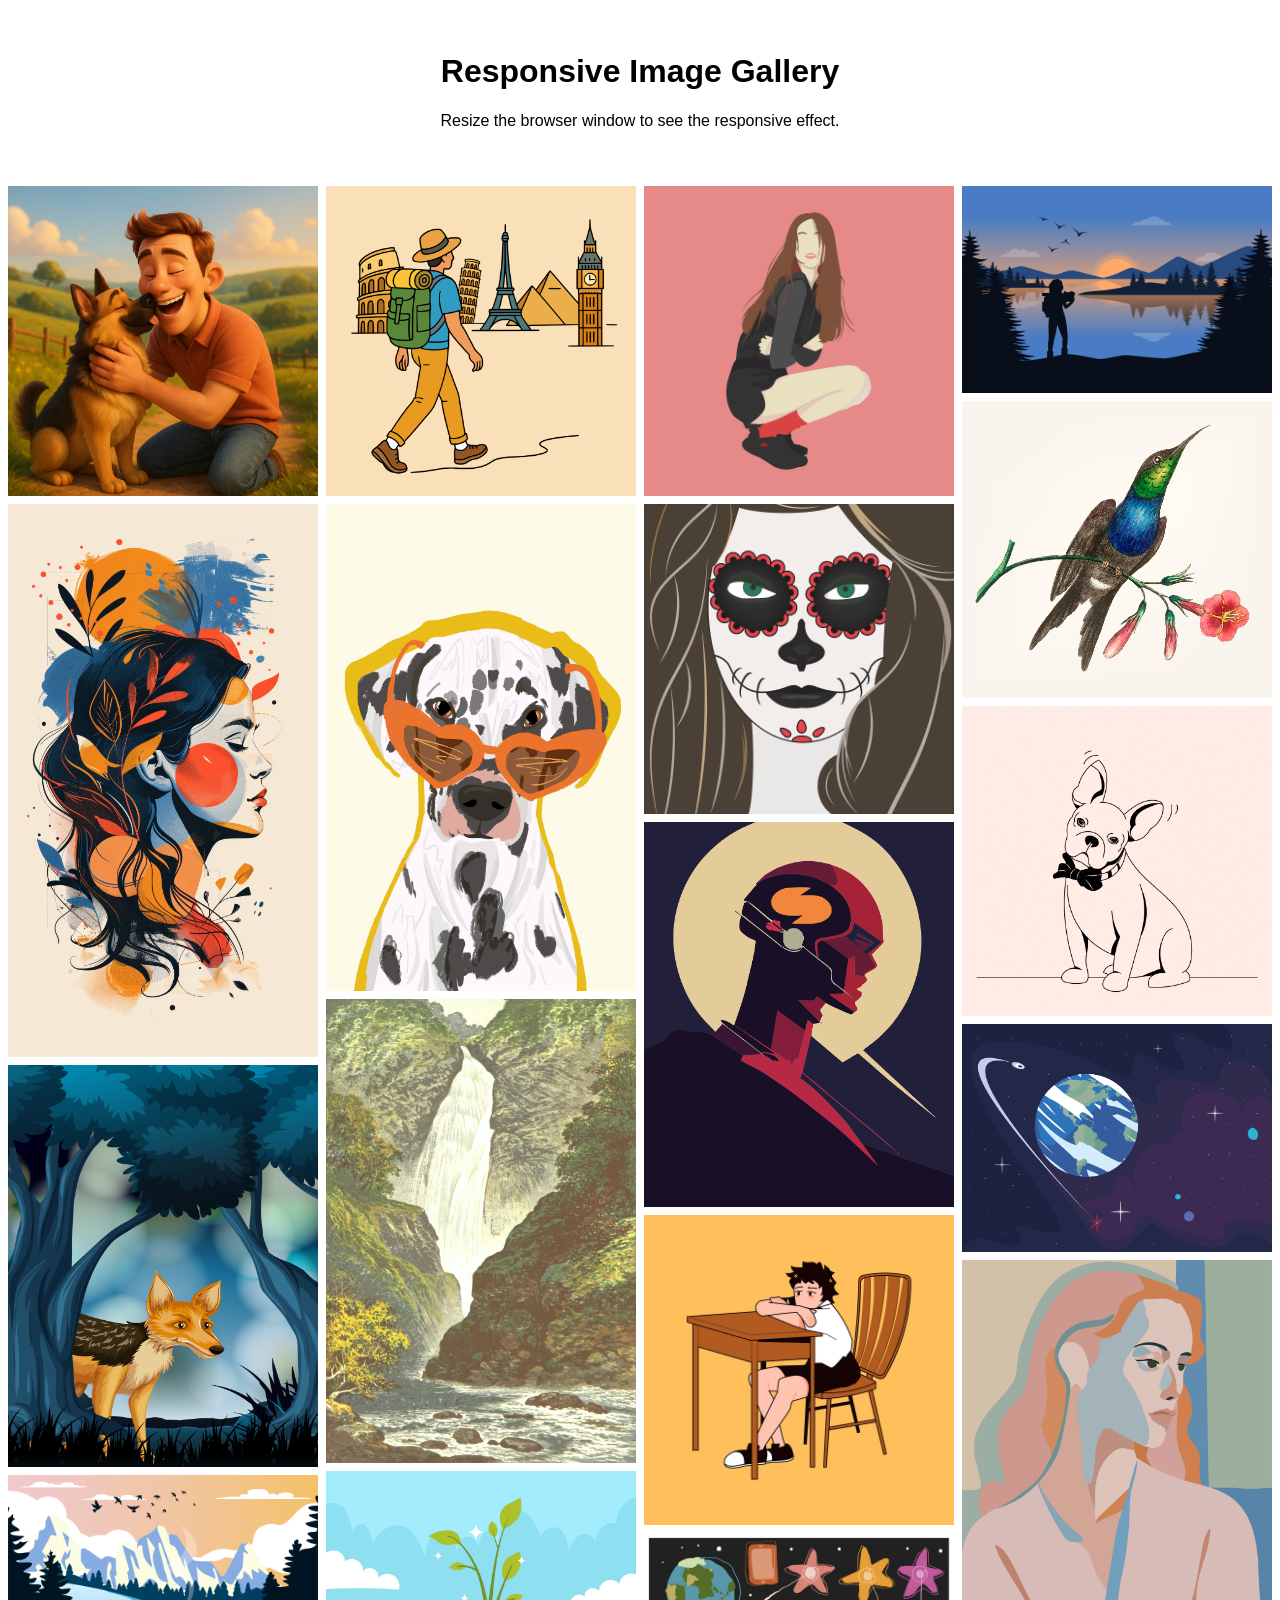
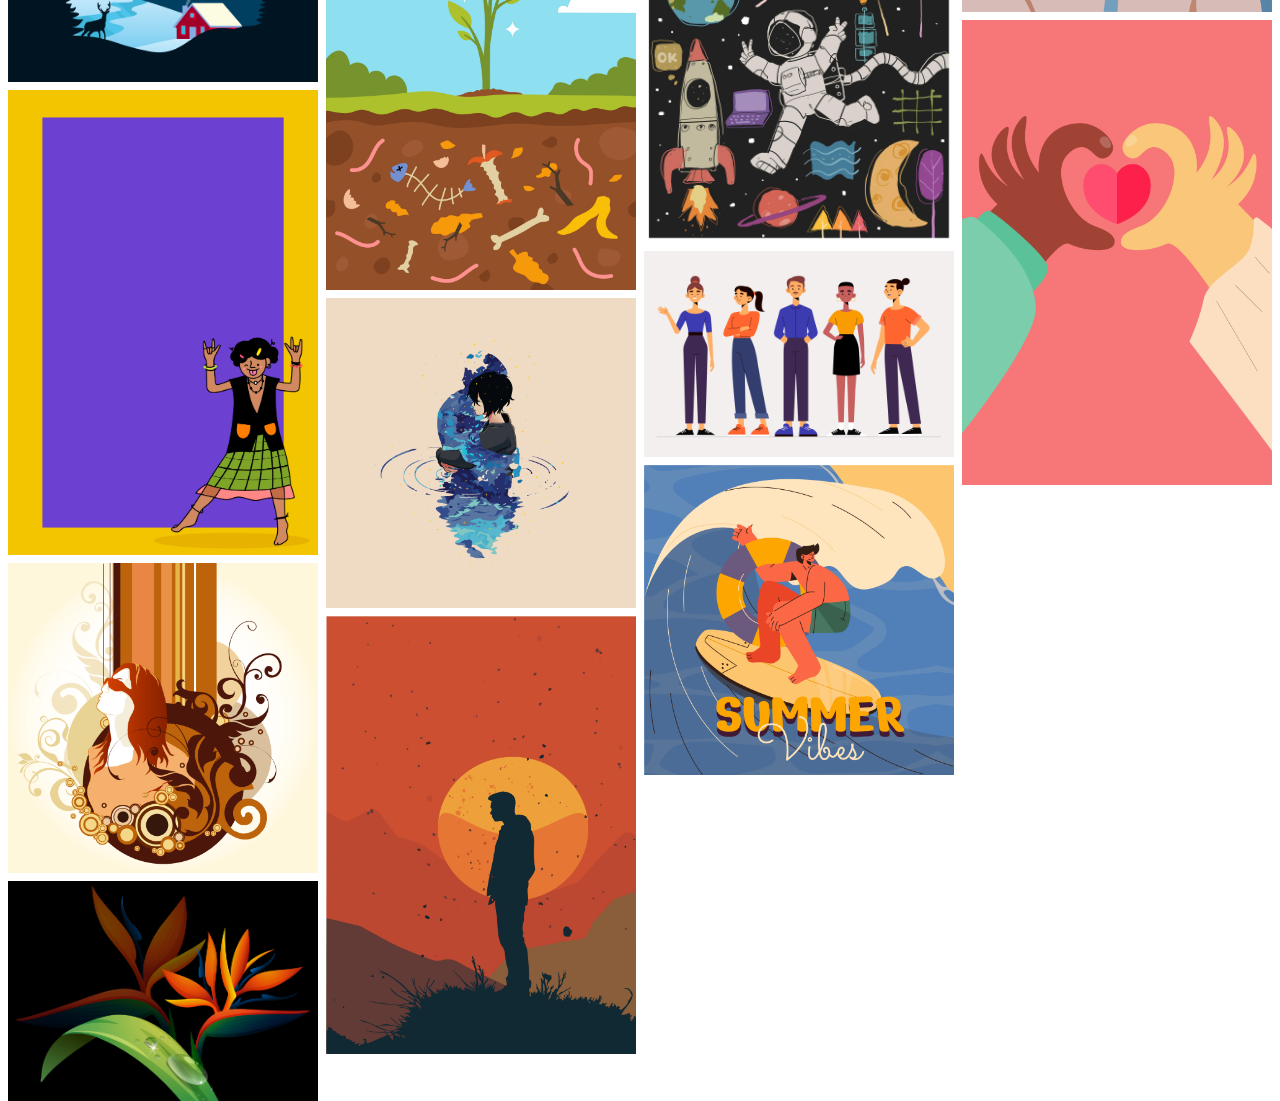
<file: CSS Flexbox/index.html>
<!DOCTYPE html>
<html lang="en">
  <head>
    <meta charset="UTF-8" />
    <meta name="viewport" content="width=device-width, initial-scale=1.0" />
    <link rel="stylesheet" href="./style.css" />
    <title>CSS Flexbox</title>
  </head>
  <body>
    <!-- <div class="flex-container">
      <div class="item1">1</div>
      <div class="item2">2</div>
      <div class="item3">3</div>
      <div class="item4">4</div>
      <div class="item5">5</div>
      <div class="item6">6</div>
      <div class="item7">7</div>
      <div class="item8">8</div>
      <div class="item9">9</div>
      <div class="item10">10</div>
      <div class="item11">11</div>
      <div class="item12">12</div>
    </div> -->


    <div class="header">
        <h1>Responsive Image Gallery</h1>
        <p>Resize the browser window to see the responsive effect.</p>
    </div>


    <div class="row">
        <div class="column">
            <img src="./images/i1 (1).png" >
            <img src="./images/i1 (2).jpg" >
            <img src="./images/i1 (3).jpg" >
            <img src="./images/i1 (4).jpg" >
            <img src="./images/i1 (5).jpg" >
            <img src="./images/i1 (6).jpg" >
            <img src="./images/i1 (7).jpg" >
        </div>
        
        <div class="column">
            <img src="./images/i2 (1).png" >
            <img src="./images/i2 (2).jpg" >
            <img src="./images/i2 (3).jpg" >
            <img src="./images/i2 (4).jpg" >
            <img src="./images/i2 (5).png" >
            <img src="./images/i2 (6).jpg" >
        </div>

        <div class="column">
            <img src="./images/i3 (1).png">
            <img src="./images/i3 (2).png">
            <img src="./images/i3 (3).png">
            <img src="./images/i3 (4).png">
            <img src="./images/i3 (5).jpg">
            <img src="./images/i3 (6).jpg">
            <img src="./images/i3 (7).jpg">
        </div>

        <div class="column">
            <img src="./images/i4 (1).jpg">
            <img src="./images/i4 (2).jpg">
            <img src="./images/i4 (3).jpg">
            <img src="./images/i4 (4).jpg">
            <img src="./images/i4 (5).jpg">
            <img src="./images/i4 (6).jpg">
        </div>
    </div>
  </body>
</html>
</file>
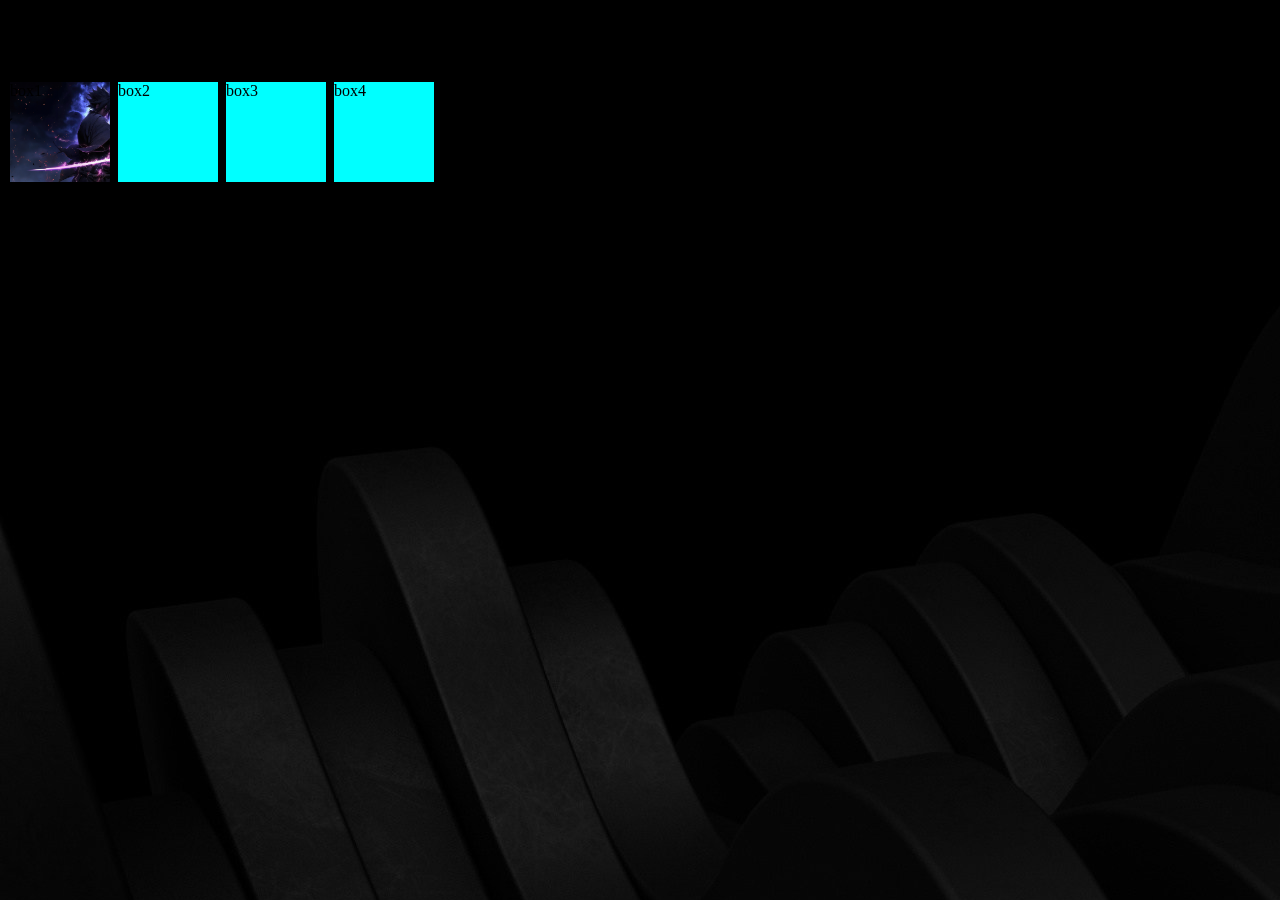
<file: csspractice3.html>
<!DOCTYPE html>
<html lang="en">
  <head>
    <meta charset="UTF-8" />
    <meta name="viewport" content="width=device-width, initial-scale=1.0" />
    <title>CSS Level-3</title>
    <link rel="stylesheet" href="/style3.css" />
  </head>
  <body>
    
    <h1>Position Playground</h1>
    <div id="box1">box1</div>
    <div id="box2">box2</div>
    <div id="box3">box3</div>
    <div id="box4">box4</div>
      </body>
</html>
</file>
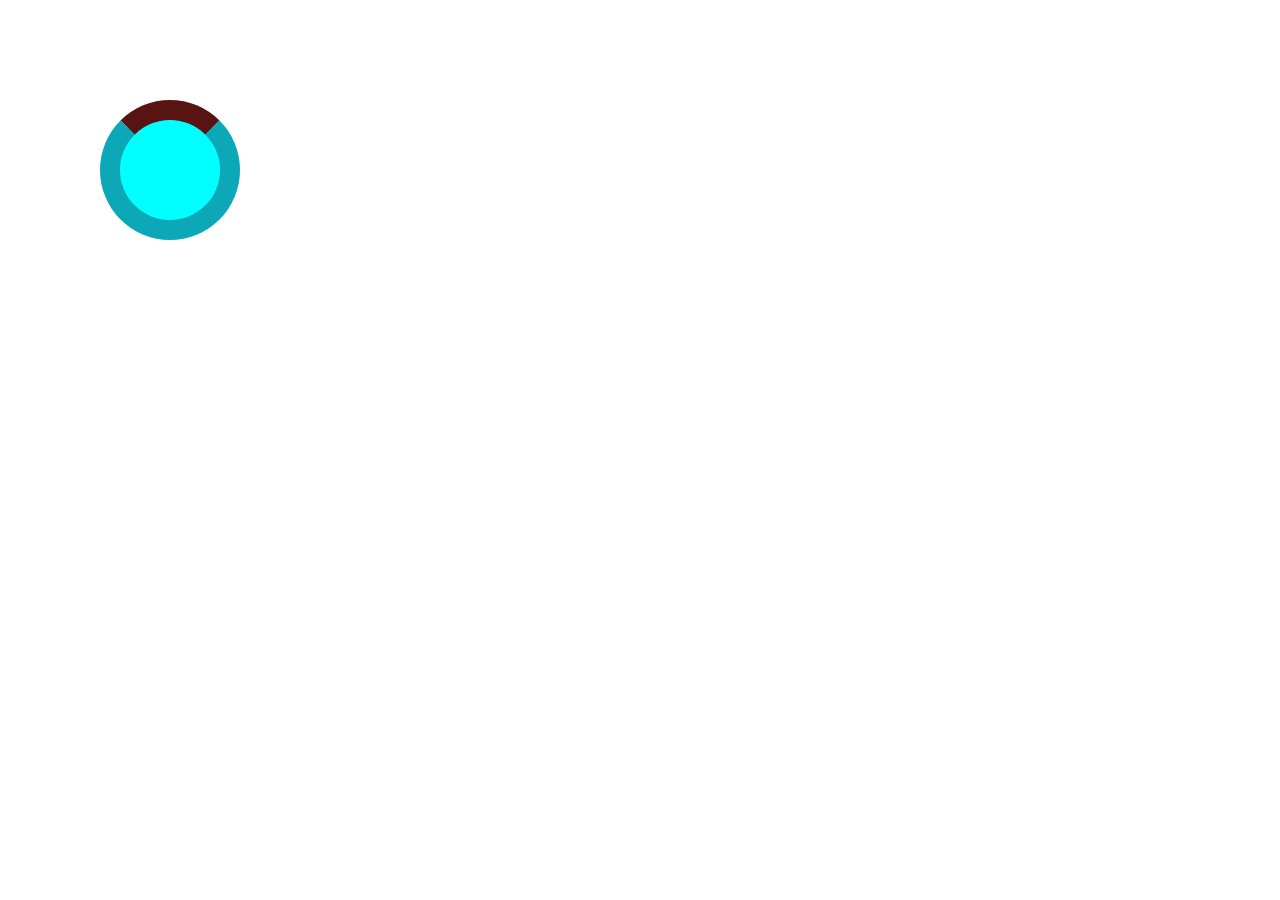
<file: csspractice5.html>
<!DOCTYPE html>
<html lang="en">
  <head>
    <meta charset="UTF-8" />
    <meta name="viewport" content="width=device-width, initial-scale=1.0" />
    <title>CSS Level-5</title>
    <link rel="stylesheet" href="/style5.css" />
  </head>
  <body>
    <div class="loader"></div>
  </body>
</html>
</file>
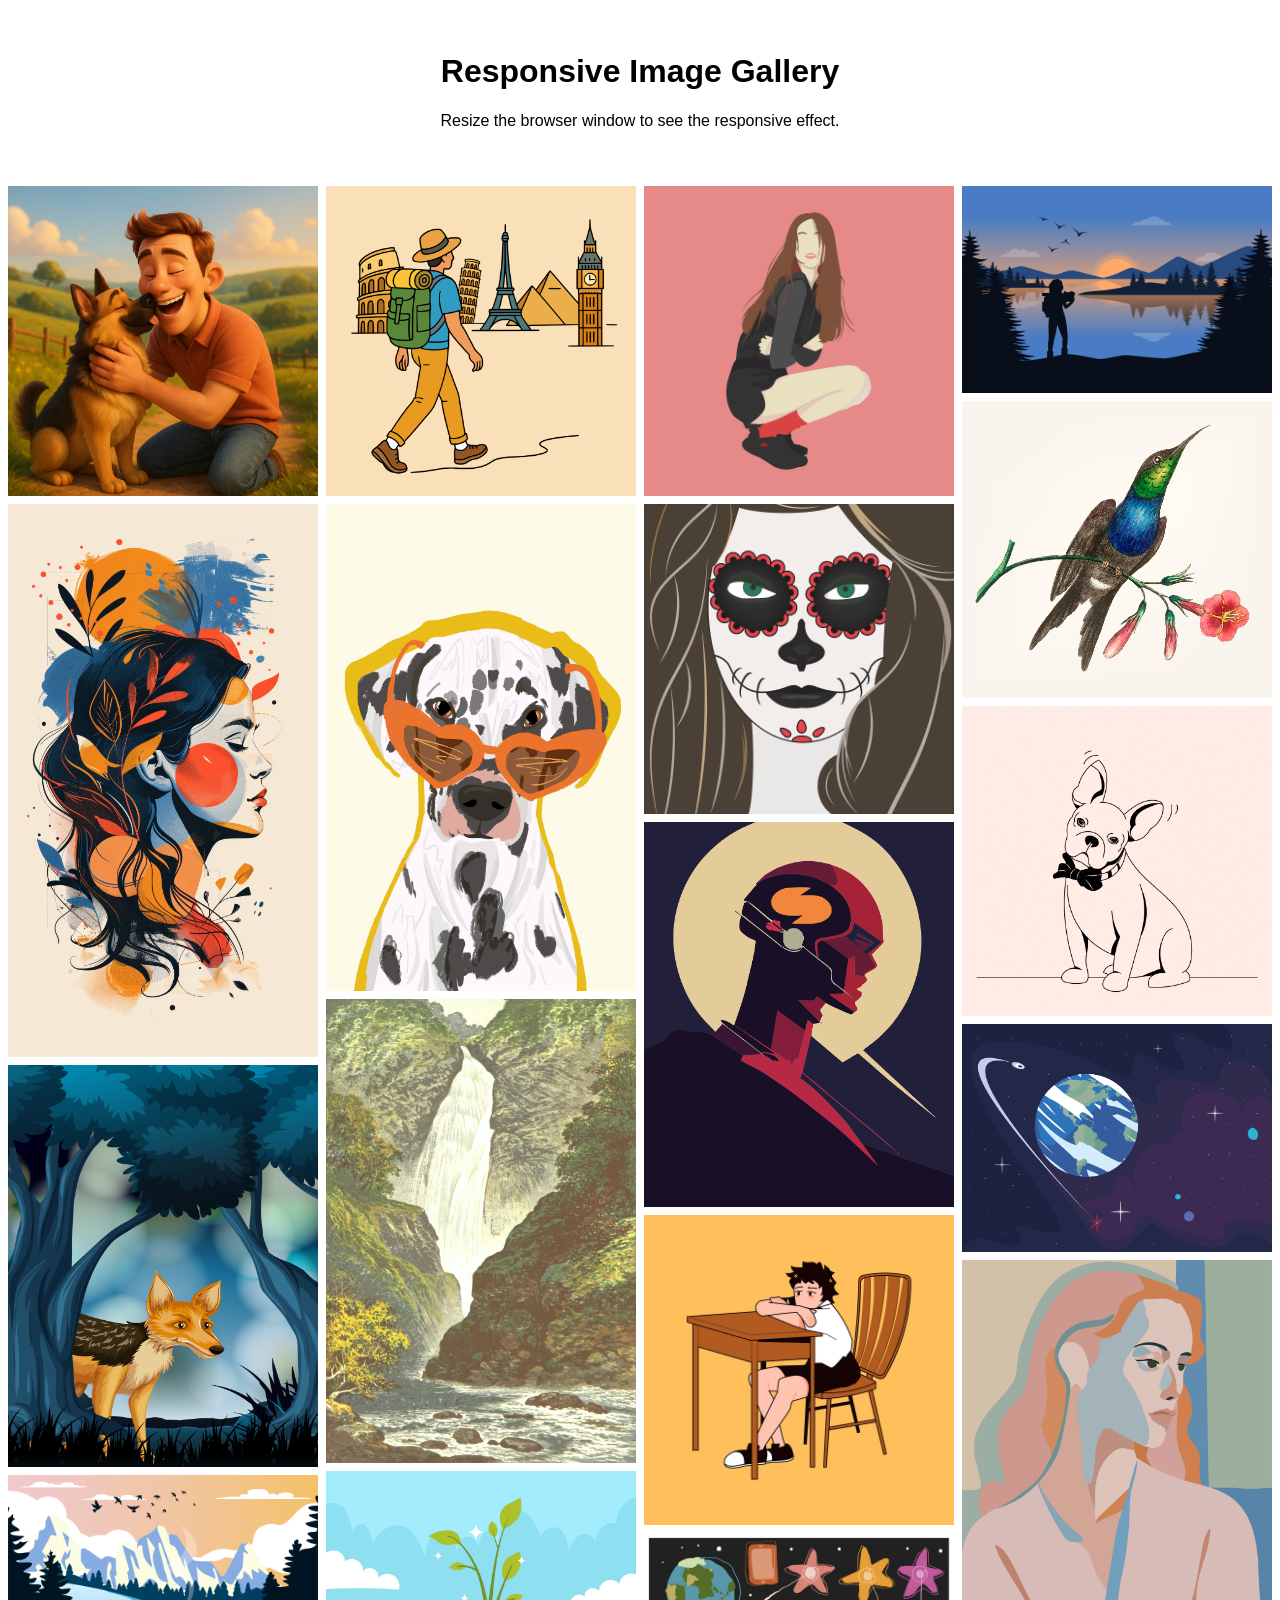
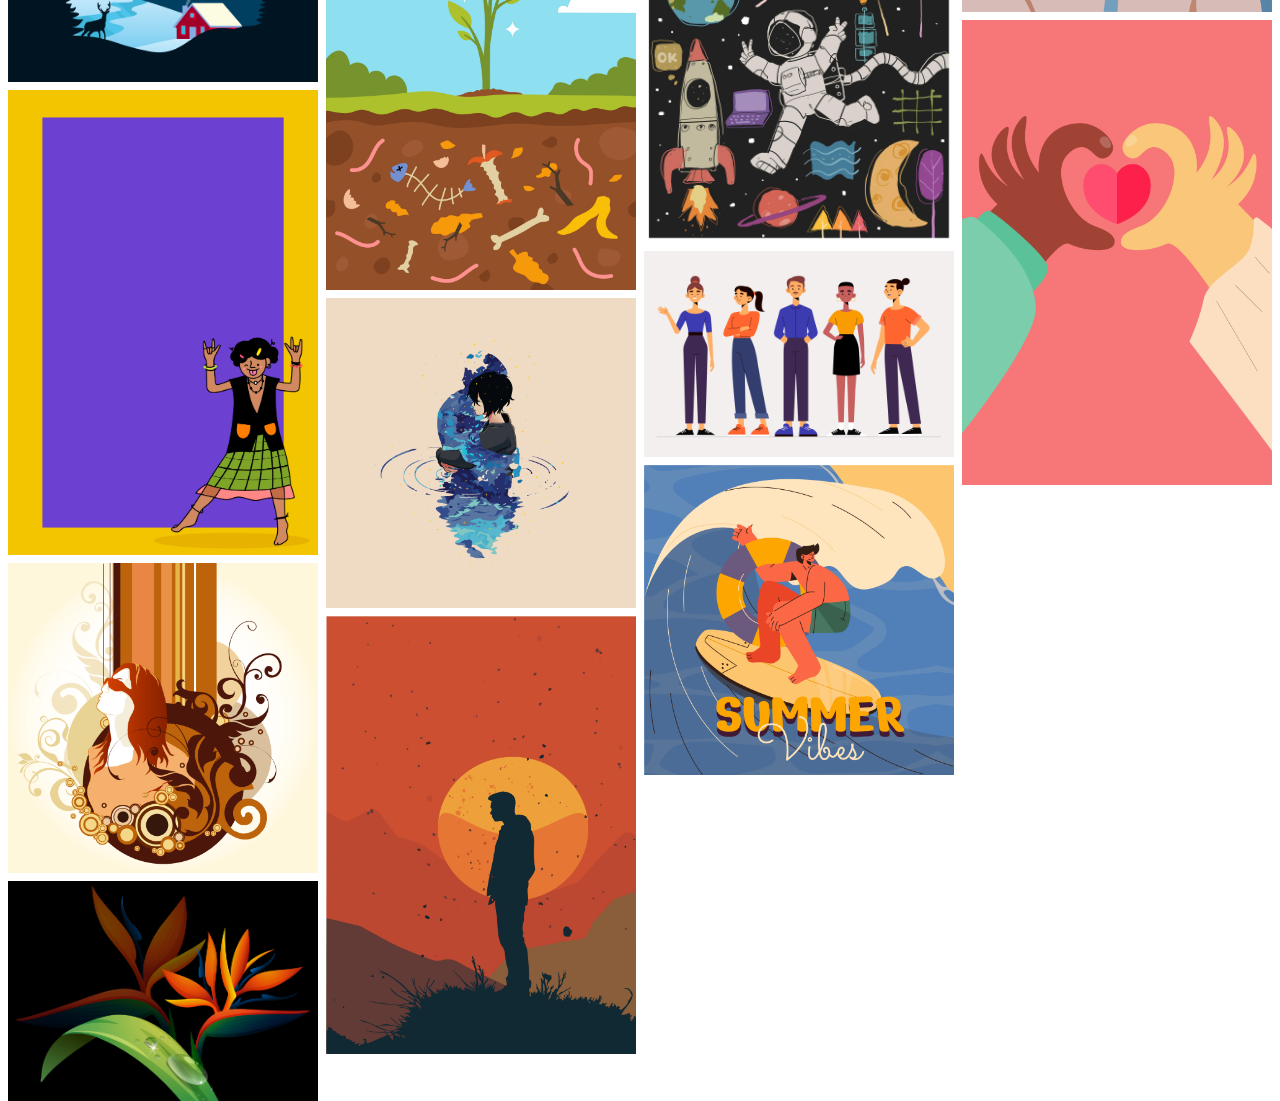
<file: CSS Flexbox/flexbox.html>
<!DOCTYPE html>
<html lang="en">
  <head>
    <meta charset="UTF-8" />
    <meta name="viewport" content="width=device-width, initial-scale=1.0" />
    <link rel="stylesheet" href="./flexbox.css" />
    <title>CSS Flexbox</title>
  </head>
  <body>
    <!-- <div class="flex-container">
      <div class="item1">1</div>
      <div class="item2">2</div>
      <div class="item3">3</div>
      <div class="item4">4</div>
      <div class="item5">5</div>
      <div class="item6">6</div>
      <div class="item7">7</div>
      <div class="item8">8</div>
      <div class="item9">9</div>
      <div class="item10">10</div>
      <div class="item11">11</div>
      <div class="item12">12</div>
    </div> -->


    <div class="header">
        <h1>Responsive Image Gallery</h1>
        <p>Resize the browser window to see the responsive effect.</p>
    </div>


    <div class="row">
        <div class="column">
            <img src="./images/i1 (1).png" >
            <img src="./images/i1 (2).jpg" >
            <img src="./images/i1 (3).jpg" >
            <img src="./images/i1 (4).jpg" >
            <img src="./images/i1 (5).jpg" >
            <img src="./images/i1 (6).jpg" >
            <img src="./images/i1 (7).jpg" >
        </div>
        
        <div class="column">
            <img src="./images/i2 (1).png" >
            <img src="./images/i2 (2).jpg" >
            <img src="./images/i2 (3).jpg" >
            <img src="./images/i2 (4).jpg" >
            <img src="./images/i2 (5).png" >
            <img src="./images/i2 (6).jpg" >
        </div>

        <div class="column">
            <img src="./images/i3 (1).png">
            <img src="./images/i3 (2).png">
            <img src="./images/i3 (3).png">
            <img src="./images/i3 (4).png">
            <img src="./images/i3 (5).jpg">
            <img src="./images/i3 (6).jpg">
            <img src="./images/i3 (7).jpg">
        </div>

        <div class="column">
            <img src="./images/i4 (1).jpg">
            <img src="./images/i4 (2).jpg">
            <img src="./images/i4 (3).jpg">
            <img src="./images/i4 (4).jpg">
            <img src="./images/i4 (5).jpg">
            <img src="./images/i4 (6).jpg">
        </div>
    </div>
  </body>
</html>
</file>
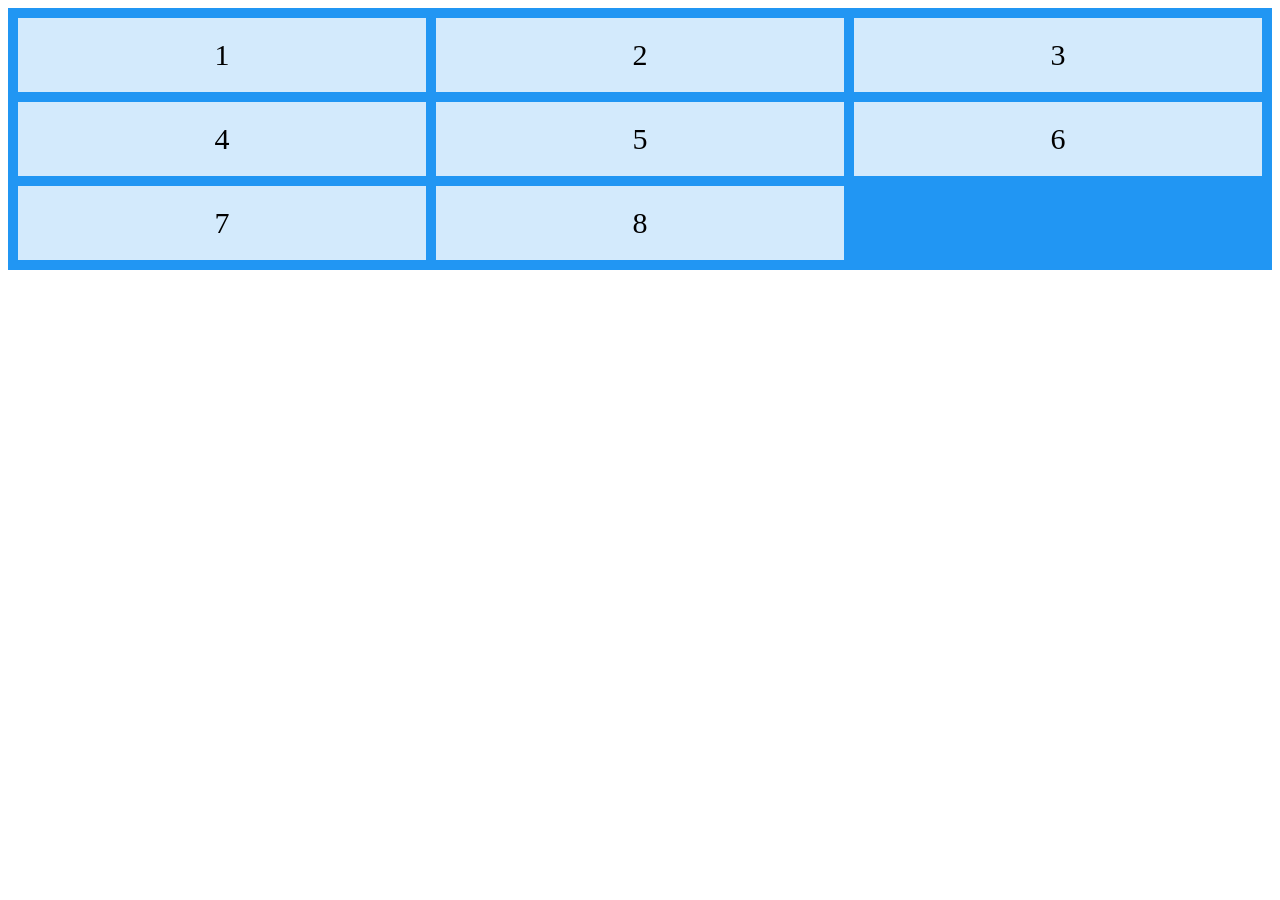
<file: CSS Grid/grid.html>
<!DOCTYPE html>
<html lang="en">
<head>
    <meta charset="UTF-8">
    <meta name="viewport" content="width=device-width, initial-scale=1.0">
    <link rel="stylesheet" href="./grid.css">
    <title>CSS Grid</title>
</head>
<body>
    <div class="grid-container">
        <div class="item1">1</div>
        <div class="item2">2</div>
        <div class="item3">3</div>  
        <div class="item4">4</div>
        <div class="item5">5</div>
        <div class="item6">6</div>
        <div class="item7">7</div>
        <div class="item8">8</div>
      </div>
</body>
</html>
</file>
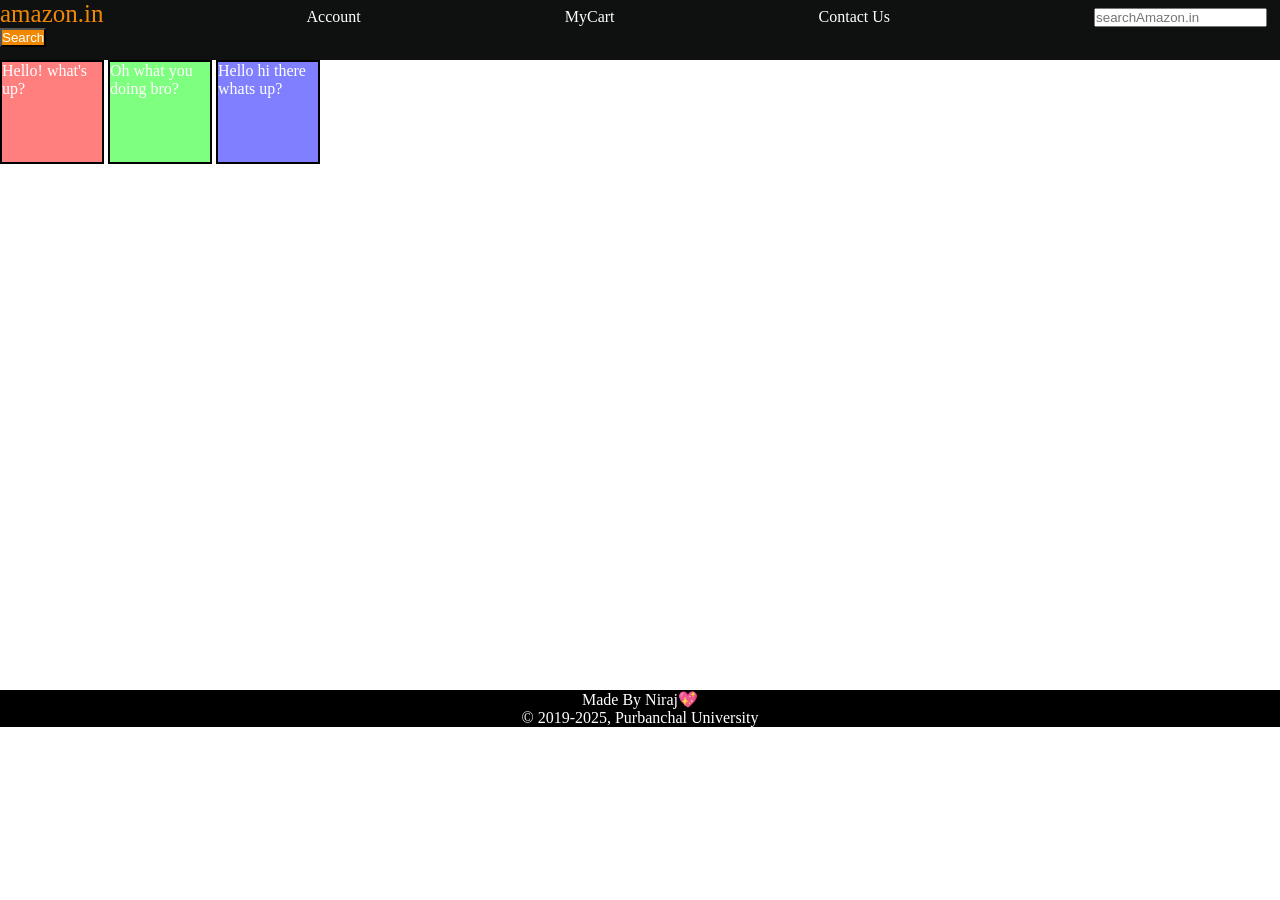
<file: CSS Practice/csspractice2.html>
<!DOCTYPE html>
<html lang="en">
  <head>
    <meta charset="UTF-8" />
    <meta name="viewport" content="width=device-width, initial-scale=1.0" />
    <title>CSS Level-2</title>
    <link rel="stylesheet" href="style2.css"/>
  </head>
  <body>
    <header>
      <div id="navbar">
        <a id="logo">amazon.in</a>
        <a>Account</a>
        <a>MyCart</a>
        <a>Contact Us</a>
        <input placeholder="searchAmazon.in" />
        <button>Search</button>
      </div>
    </header>
    <div id="content">
      <div class="contentBox" style="background-color: rgba(255,0,0,0.5);">Hello! what's up?</div>
      <div class="contentBox" style="background-color: rgba(0,255,0,0.5);">Oh what you doing bro?</div>
      <div class="contentBox" style="background-color: rgba(0,0,255,0.5);">Hello hi there whats up?</div>
    </div>
    <footer>Made By Niraj💖<br>&copy; 2019-2025, Purbanchal University</footer>
  </body>
</html>
</file>
<file: CSS Flexbox/style.css>
/* .flex-container{
    background-color: black;
    height: 300px;
    display: flex;
} */


/* .flex-container >div{
    width: 100px;
    text-align: center;
    line-height: 75px;
    padding: 20px;
    background-color: white;
    font-size: 30px;
    margin: 10px;
} */

/* ----------------------------------------CSS Flexbox------------------------------------------*/

/* 
Flexbox is short for the Flexible Box Layout module.

Flexbox is a layout method for arranging items in rows or columns.

Flexbox makes it easier to design a flexible responsive layout structure, without using float or positioning.


A flexbox always consists of:

Flex Container - the parent (container) <div> element

Flex Items - the items inside the container <div

 */




/* ----------------------------------CSS flex-direction property-------------------------------------*/

/* The flex-direction property specifies the display-direction of flex items in the flex container.

The flex-direction property can have one of the following values: */

/* .flex-container{
    flex-direction: row;
    flex-direction: row-reverse;
    flex-direction: column;
    flex-direction: column-reverse; 
    flex-flow: row wrap; --->Shorthand property for setting both flex-direction and flex-wrap 
} */





/* ----------------------------------CSS flex-direction property-------------------------------------*/

/* The flex-wrap property specifies whether the flex items should wrap or not, if there is not enough room for them on one flex line.

The flex-wrap property can have one of the following values: */


/* .flex-container{
    flex-wrap: nowrap;
    flex-wrap: wrap;
    flex-wrap: wrap-reverse;
} */





/* ----------------------------------CSS Justify-content property-------------------------------------*/


/* The justify-content property is used to align the flex items when they do not use all available space on the main-axis (horizontally).

The justify-content property can have one of the following values: */

/* .flex-container{
    justify-content: center;
    justify-content: flex-start;
    justify-content: flex-end;
    justify-content: space-around;
    justify-content: space-between;
    justify-content: space-evenly;
} */






/* ----------------------------------CSS align-items property-------------------------------------*/

/* The align-items property is used to align the flex items when they do not use all available space on the cross-axis (vertically).

The align-items property can have one of the following values: */


/* .flex-container{
    align-items: center;
    align-items: flex-start;
    align-items: flex-end;
    align-items: stretch; 
    align-items: baseline;
    align-items: normal;
} */





/* ----------------------------------------CSS align-content property------------------------------------------*/

/* The align-content property is used to align the flex lines.

The align-content property is similar to align-items, but instead of aligning flex items, it aligns the flex lines.

The align-content property can have one of the following values: */



/* .flex-container{
    align-content: center;
    align-content: stretch;
    align-content: flex-start;
    align-content: flex-end;
    align-content: space-around;
    align-content: space-between;
    align-content: space-evenly; 
}

 */



 /* ----------------------------------------CSS Flex items------------------------------------------*/


 /* The direct child elements of a flex container automatically becomes flex items. 
 
 
 The CSS properties we use for flex items are:

    order
    flex-grow
    flex-shrink
    flex-basis
    flex
    align-self

 */




 /* ----------------------------------------CSS order property------------------------------------------*/


 /* The order property specifies the order of the flex items inside the flex container.

The first flex item in the code does not have to appear as the first item in the layout.

The order value must be a number, default value is 0. */



/* .item1{
    order: 3;
}
.item2{
    order: 2;
}
.item3{
    order: 1;
}
.item4{
    order: 4;
} */






  /* ----------------------------------------CSS flex-grow property------------------------------------------*/

  /* The flex-grow property specifies how much a flex item will grow relative to the rest of the flex items.

  The value must be a number, default value is 0. */


  /* .item1{
    flex-grow: 2;
  }
  .item2{
    flex-grow: 3;
  }
  .item3{
    flex-grow: 4;
  }
  .item4{
    flex-grow: 6;
  }

 */



 /* ----------------------------------------CSS flex-shrink property------------------------------------------*/

 /* The flex-shrink property specifies how much a flex item will shrink relative to the rest of the flex items.

 The value must be a number, default value is 1.
 */

 /* .item1, .item2, .item4, .item5, .item6, .item7, .item8, .item9, .item10, .item11, .item12{
    flex-shrink: 0;
 }
 
 .item3{
    flex-shrink: 1;   
 }
 */



 /* ----------------------------------------CSS flex-basis property------------------------------------------*/

 /* The flex-basis property specifies the initial length of a flex item. */


 /* .item2, .item4{
    flex-basis: 200px;
 }
 */



/* ----------------------------------------CSS flex property------------------------------------------*/

/* The flex property is a shorthand property for the flex-grow, flex-shrink, and flex-basis properties. */


/* .item2{
    flex: 0 0 600px;
} */


/* ----------------------------------------CSS flex property------------------------------------------*/

/* The align-self property specifies the alignment for the selected item inside the flexible container.

The align-self property overrides the default alignment set by the container's align-items property. */


/* .item1, .item4{
    align-self: center;
}

.item2{
    align-self: flex-start;
}

.item3{
    align-self: flex-end;
} */



/*-----------------------------------------Responsive Image gallery-------------------------------------------*/

* {
    box-sizing: border-box;
  }
  
  body {
    margin: 0;
    font-family: Arial;
  }
  
  .header {
    text-align: center;
    padding: 32px;
  }

  .row{
    display: flex;
    justify-content: center;
    flex-wrap: wrap;
    padding: 0 4px;
  }

  .column{
    flex: 25%;
    max-width: 25%;
    padding: 0 4px;
  }

  .column img{
    width: 100%;
    margin-top: 8px;
    vertical-align: middle;
  }


  @media screen and (max-width: 600px){
    .column{
        flex: 100%;
        width: 100%;
    }
  }
</file>
<file: style3.css>
div{
    width: 100px;
    height: 100px;
    background-color: aqua;
    border: 2px solid black;
    display: inline-block;
}
/* 
#box1{
    position: static;
    background-color: red;
}
#box2{
    position: relative;
    top: 20px;
    left: 10px;
    background-color: blueviolet;
    z-index: 1;
}

#box3{
    position:absolute;
    top: 500px;
    left: 20px;
    background-color: green;
    
}

#box4{
    position: fixed;
    top:50px;
    background-color: yellow;
    z-index: 2;
   
} */

body{
    background-image: url('bnw_photo.jpg');
}
#box1{
    background-image: url('su_photo.jpg');
    background-size: cover;
    /* background-repeat: no-repeat; */
}
</file>
<file: style5.css>
div{
    width: 100px;
    height: 100px;
    border-radius: 50%;
    background-color: aqua;
    border: 20px solid rgb(12, 168, 183);
    border-top: 20px solid rgb(88, 19, 19);
    position: absolute;
    top: 100px;
    left: 100px;
    animation:spin_loader 1s steps(5) 0s infinite normal;


}

@keyframes spin_loader{
    0%{
        transform: rotate(0deg);
    }
    100%{
        transform: rotate(360deg);
    }
}
</file>
<file: CSS Flexbox/flexbox.css>
/* .flex-container{
    background-color: black;
    height: 300px;
    display: flex;
} */


/* .flex-container >div{
    width: 100px;
    text-align: center;
    line-height: 75px;
    padding: 20px;
    background-color: white;
    font-size: 30px;
    margin: 10px;
} */

/* ----------------------------------------CSS Flexbox------------------------------------------*/

/* 
Flexbox is short for the Flexible Box Layout module.

Flexbox is a layout method for arranging items in rows or columns.

Flexbox makes it easier to design a flexible responsive layout structure, without using float or positioning.

The CSS Flexbox Layout should be used for one-dimensional layout, with rows OR columns.


A flexbox always consists of:

Flex Container - the parent (container) <div> element

Flex Items - the items inside the container <div

 */




/* ----------------------------------CSS flex-direction property-------------------------------------*/

/* The flex-direction property specifies the display-direction of flex items in the flex container.

The flex-direction property can have one of the following values: */

/* .flex-container{
    flex-direction: row;
    flex-direction: row-reverse;
    flex-direction: column;
    flex-direction: column-reverse; 
    flex-flow: row wrap; --->Shorthand property for setting both flex-direction and flex-wrap 
} */





/* ----------------------------------CSS flex-direction property-------------------------------------*/

/* The flex-wrap property specifies whether the flex items should wrap or not, if there is not enough room for them on one flex line.

The flex-wrap property can have one of the following values: */


/* .flex-container{
    flex-wrap: nowrap;
    flex-wrap: wrap;
    flex-wrap: wrap-reverse;
} */





/* ----------------------------------CSS Justify-content property-------------------------------------*/


/* The justify-content property is used to align the flex items when they do not use all available space on the main-axis (horizontally).

The justify-content property can have one of the following values: */

/* .flex-container{
    justify-content: center;
    justify-content: flex-start;
    justify-content: flex-end;
    justify-content: space-around;
    justify-content: space-between;
    justify-content: space-evenly;
} */






/* ----------------------------------CSS align-items property-------------------------------------*/

/* The align-items property is used to align the flex items when they do not use all available space on the cross-axis (vertically).

The align-items property can have one of the following values: */


/* .flex-container{
    align-items: center;
    align-items: flex-start;
    align-items: flex-end;
    align-items: stretch; 
    align-items: baseline;
    align-items: normal;
} */





/* ----------------------------------------CSS align-content property------------------------------------------*/

/* The align-content property is used to align the flex lines.

The align-content property is similar to align-items, but instead of aligning flex items, it aligns the flex lines.

The align-content property can have one of the following values: */



/* .flex-container{
    align-content: center;
    align-content: stretch;
    align-content: flex-start;
    align-content: flex-end;
    align-content: space-around;
    align-content: space-between;
    align-content: space-evenly; 
}

 */



 /* ----------------------------------------CSS Flex items------------------------------------------*/


 /* The direct child elements of a flex container automatically becomes flex items. 
 
 
 The CSS properties we use for flex items are:

    order
    flex-grow
    flex-shrink
    flex-basis
    flex
    align-self

 */




 /* ----------------------------------------CSS order property------------------------------------------*/


 /* The order property specifies the order of the flex items inside the flex container.

The first flex item in the code does not have to appear as the first item in the layout.

The order value must be a number, default value is 0. */



/* .item1{
    order: 3;
}
.item2{
    order: 2;
}
.item3{
    order: 1;
}
.item4{
    order: 4;
} */






  /* ----------------------------------------CSS flex-grow property------------------------------------------*/

  /* The flex-grow property specifies how much a flex item will grow relative to the rest of the flex items.

  The value must be a number, default value is 0. */


  /* .item1{
    flex-grow: 2;
  }
  .item2{
    flex-grow: 3;
  }
  .item3{
    flex-grow: 4;
  }
  .item4{
    flex-grow: 6;
  }

 */



 /* ----------------------------------------CSS flex-shrink property------------------------------------------*/

 /* The flex-shrink property specifies how much a flex item will shrink relative to the rest of the flex items.

 The value must be a number, default value is 1.
 */

 /* .item1, .item2, .item4, .item5, .item6, .item7, .item8, .item9, .item10, .item11, .item12{
    flex-shrink: 0;
 }
 
 .item3{
    flex-shrink: 1;   
 }
 */



 /* ----------------------------------------CSS flex-basis property------------------------------------------*/

 /* The flex-basis property specifies the initial length of a flex item. */


 /* .item2, .item4{
    flex-basis: 200px;
 }
 */



/* ----------------------------------------CSS flex property------------------------------------------*/

/* The flex property is a shorthand property for the flex-grow, flex-shrink, and flex-basis properties. */


/* .item2{
    flex: 0 0 600px;
} */


/* ----------------------------------------CSS flex property------------------------------------------*/

/* The align-self property specifies the alignment for the selected item inside the flexible container.

The align-self property overrides the default alignment set by the container's align-items property. */


/* .item1, .item4{
    align-self: center;
}

.item2{
    align-self: flex-start;
}

.item3{
    align-self: flex-end;
} */



/*-----------------------------------------Responsive Image gallery-------------------------------------------*/

* {
    box-sizing: border-box;
  }
  
  body {
    margin: 0;
    font-family: Arial;
  }
  
  .header {
    text-align: center;
    padding: 32px;
  }

  .row{
    display: flex;
    justify-content: center;
    flex-wrap: wrap;
    padding: 0 4px;
  }

  .column{
    flex: 25%;
    max-width: 25%;
    padding: 0 4px;
  }

  .column img{
    width: 100%;
    margin-top: 8px;
    vertical-align: middle;
  }


  @media screen and (max-width: 600px){
    .column{
        flex: 100%;
        width: 100%;
    }
  }
</file>
<file: CSS Grid/grid.css>
/*----------------------------CSS Grid Layout-------------------------------------*/

/* The Grid Layout module offers a grid-based layout system, with rows and column.

The Grid Layout Module allows developers to easily create complex web layouts.

The Grid Layout Module makes it easier to design a responsive layout structure, without using float or positioning.

The CSS grid properties are supported in all modern browsers.

--> The CSS Grid Layout should be used for two-dimensional layout, with rows AND columns.

A grid always consists of:

Grid Container - the parent (container) <div> element
Grid Items - the items inside the container <div>

*/



 /*-----------------------------------------Display Grid Property-------------------------------------------*/

 /* The <div> element becomes a grid container when its display property is set to grid or inline-grid. */
 
 .grid-container {
    display: grid;
    grid-gap: 10px;
    grid-template-columns: auto auto auto;
    background-color: #2196F3;
    padding: 10px;
  }
  
 
/* 
  .item1 {
    grid-column-start: 1;
    grid-column-end: 3;
    grid-column: 1 / span 2;   // shorthand property for the grid-column-start and the grid-column-end
  } */


  /* .item1 {
    grid-row-start: 1;
    grid-row-end: 3;
    grid-row: 1 / span 2;      // shorthand property for the grid-row-start and the grid-row-end
  } */


  .grid-container > div {
    background-color: rgba(255, 255, 255, 0.8);
    text-align: center;
    padding: 20px 0;
    font-size: 30px;
  }

  /* .grid-container{
    align-content: start;
    align-content: end;
    align-content: space-around;
    align-content: space-between;
    align-content: space-evenly;
  } */

  /* .grid-container{
    align-items: center;
    align-items: start;
  } */


  /*------------------------Grid Property --------------------------*/

  /* The grid property is a shorthand property for:

    grid-template-rows
    grid-template-columns
    grid-template-areas
    grid-auto-rows
    grid-auto-columns
    grid-auto-flow

*/


/* .grid-container{
    grid-template-rows: auto auto;
} */


/* .grid-container{
    grid-template-columns:auto auto auto ;
  } */



  
/* The grid-area property is a shorthand property for the grid-row-start, grid-column-start, grid-row-end and the grid-column-end properties.

The syntax is grid-row-start / grid-column-start / grid-row-end / grid-column-end.
 */


/* 
 The grid-area property can also be used to assign names to grid items.

The named grid items can then be referred to by the grid-template-areas property of the grid container. */


   /* .grid-container{
    grid-template-areas: 
    'myArea myArea . . .'
    'myArea myArea . . .';
  } */
   

 /* .item3 {
     grid-column: auto / span 2;
 } */


  /* .item1{
    grid-area: myArea;
  } */


 /*----------------------Cell Sizing with the fr Unit---------------------------*/

 /* The fr unit can be used when defining grids, like any other CSS length such as %, px or em.

The fr unit stands for "fraction". 

This unit automatically divides the available space into fractions.


Example:-
         1fr will take 1 fraction of the available space, while 
         
         2fr will take 2 fractions of the available space.
        
*/

/* .grid-container{
    grid-template-columns: 1fr 1fr 1fr 1fr;
} */

/* 
.grid-container{
    grid-template-rows: 80px 200px;
} */



/* The grid-area property can also be used to define the order of the grid items.

The first grid item in the HTML code does not have to appear as the first item in the grid.
 */


 /* place in row 1 column 3 */

/* .item1 {grid-area: 1 / 3;}
.item2{grid-area: 2 / 3;}
.item3{grid-area: 3 / 3;}
.item4{grid-area: 4 / 2;}
.item5{grid-area: 5 / 2;}
.item6{grid-area: 6 / 2;}
.item7{grid-area: 7 / 1;}
.item8{grid-area: 8 / 1;} */
</file>
<file: CSS Practice/style2.css>
*{
    padding: 0;
    margin: 0;
    color: white;
}

#navbar{
    height: 60px;
    background-color: #0f1111;
}

#logo{
    font-size: 25px;
    color: #f08804;
    
}
button{
    color: white;
    background-color: #f08804;
}

a{
    margin-right: 200px;
}

.contentBox{
    width: 100px;
    height: 100px;
    border: 2px solid black;
    display: inline-block;
}
#content{
    height: 630px;
}

footer{
    background-color: black;
    color: white;
    text-align: center;
}
</file>
